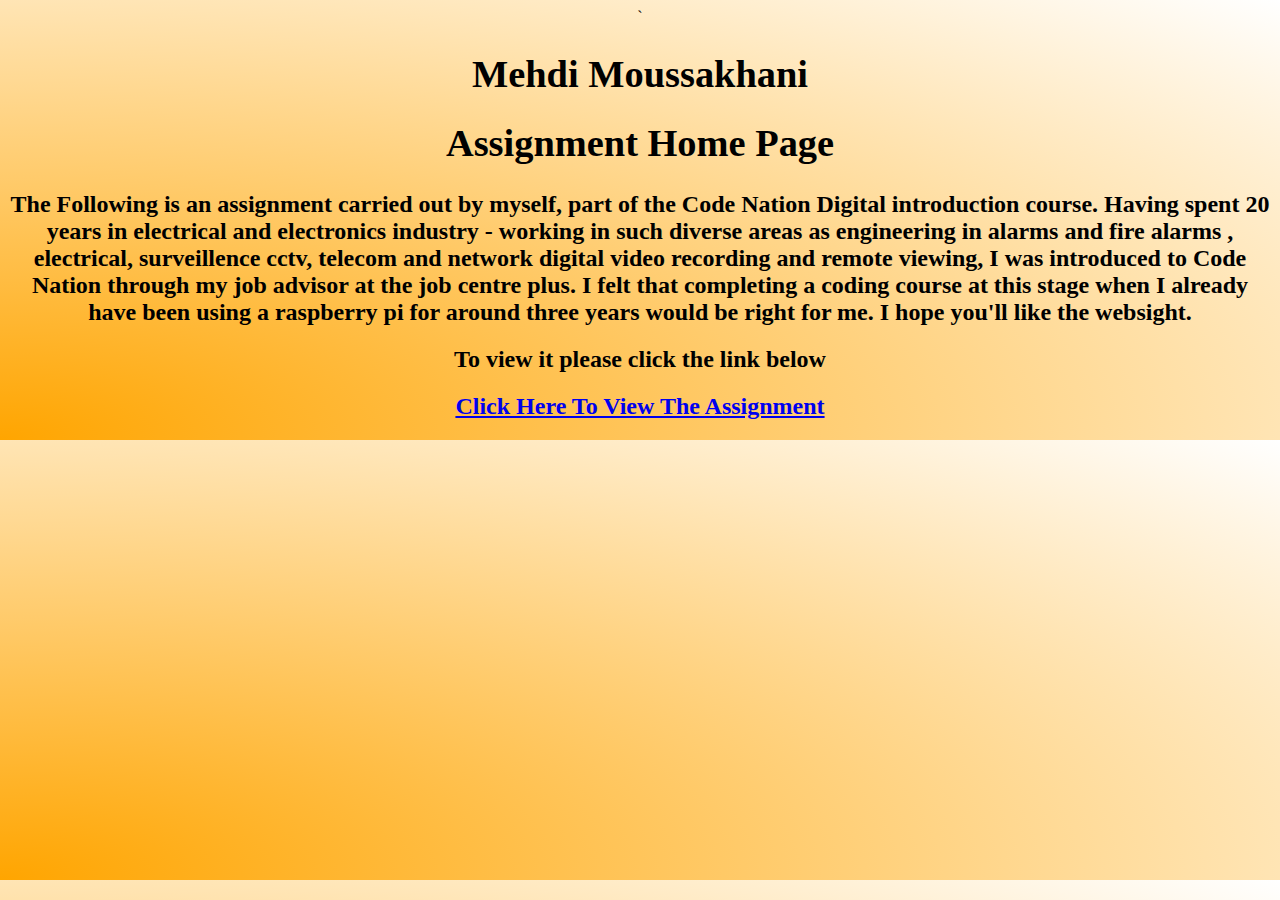
<file: index.html>
<!DOCTYPE html>
<html lang="en">
<head>
        <link rel = "stylesheet" type = "text/css" href = "firstPage.css">

    <meta charset="utf-8">
    <title> INTRODUCTION</title>`
    <div class="two"></div>
    <div class = "three"></div>
    <div class = "four"></div>

</head>
<body class="zero" class="one">
    <h1> Mehdi Moussakhani</h1>
<h1> Assignment Home Page</h1>
<p><h2> <strong>The Following</strong> is an assignment carried out by myself, part of the Code Nation Digital introduction course. 
    Having spent 20 years in electrical and electronics industry - working in such diverse areas as engineering in alarms and fire alarms
    , electrical, surveillence cctv, telecom and network digital video recording and remote viewing, I was introduced to Code Nation through
    my job advisor at the job centre plus. I felt that completing a coding course at this stage when I already have been using a raspberry pi for around three years
    would be right for me. I hope you'll like the websight.</h2></p>

<p><h2> To view it please click the link below</h2></p>
<a href="flexExer.html"><h2> Click Here To View The Assignment</h2></a>
</body>
</html>
</file>
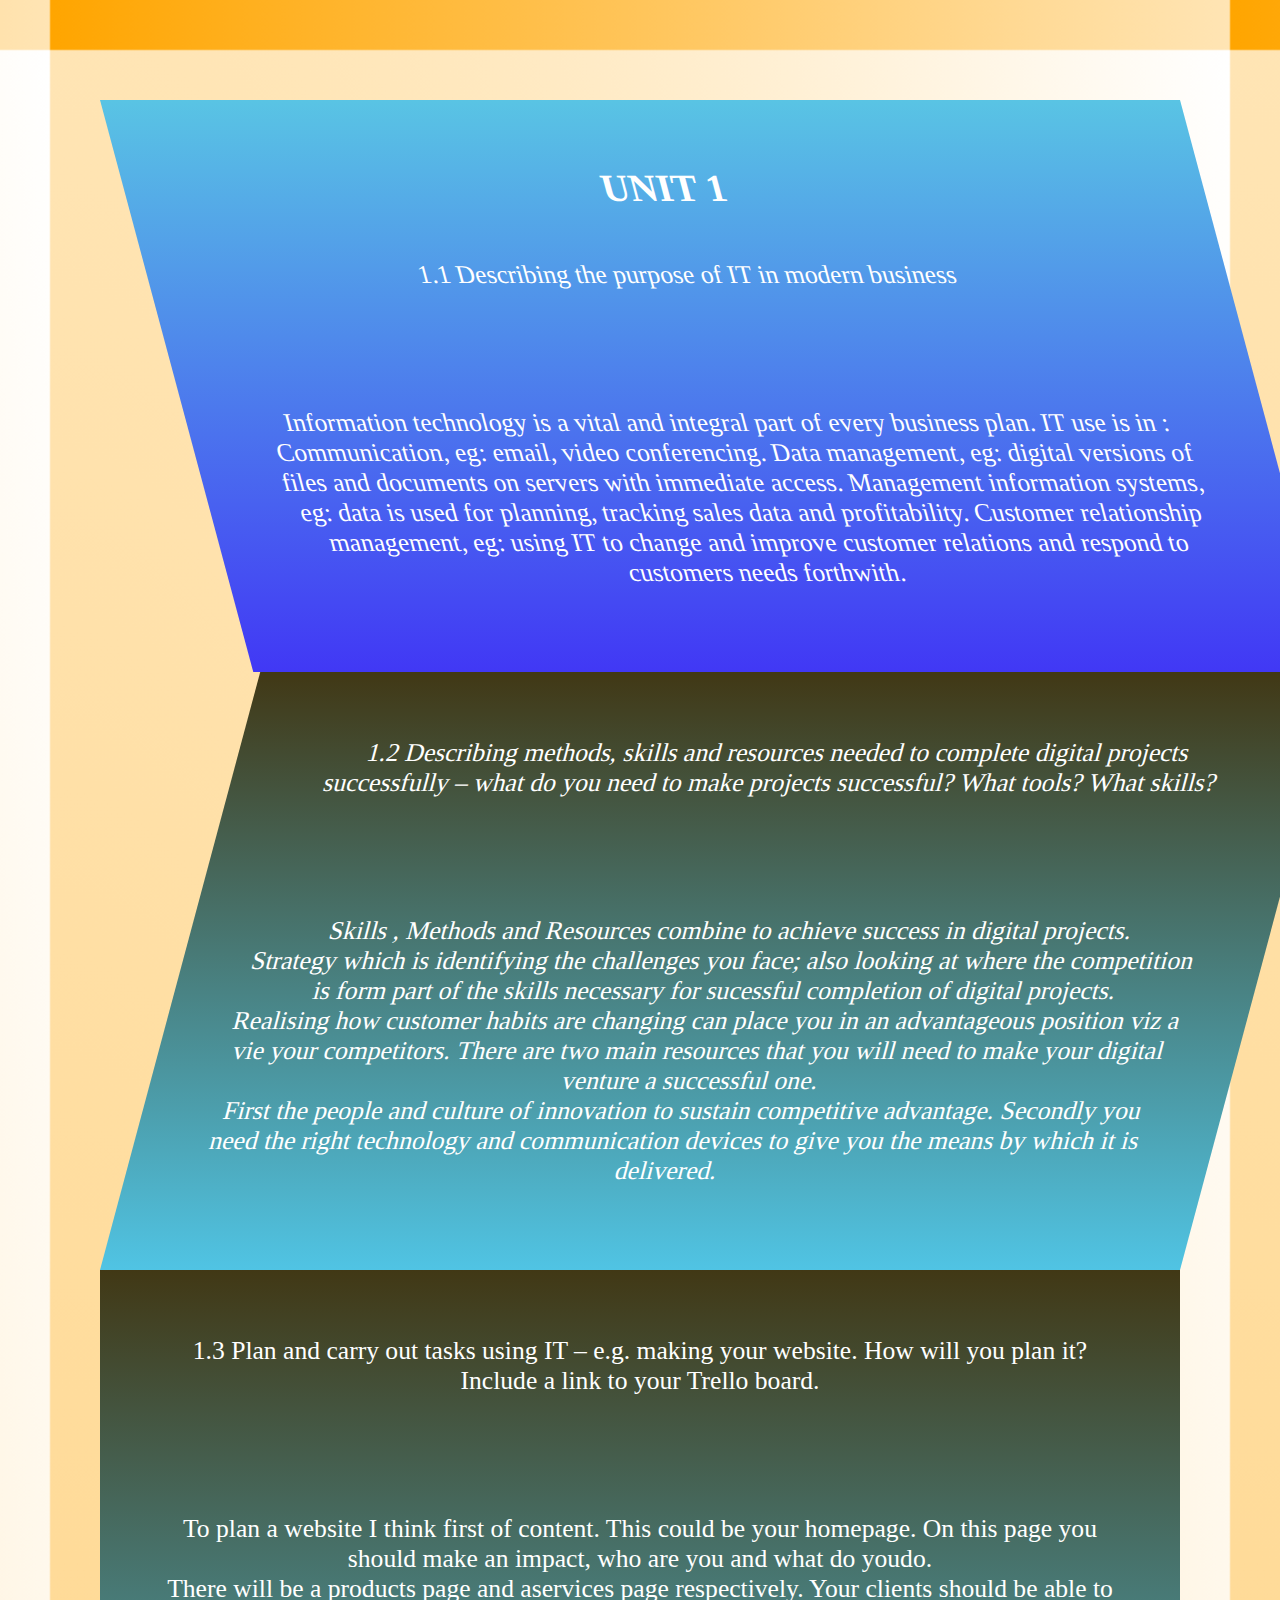
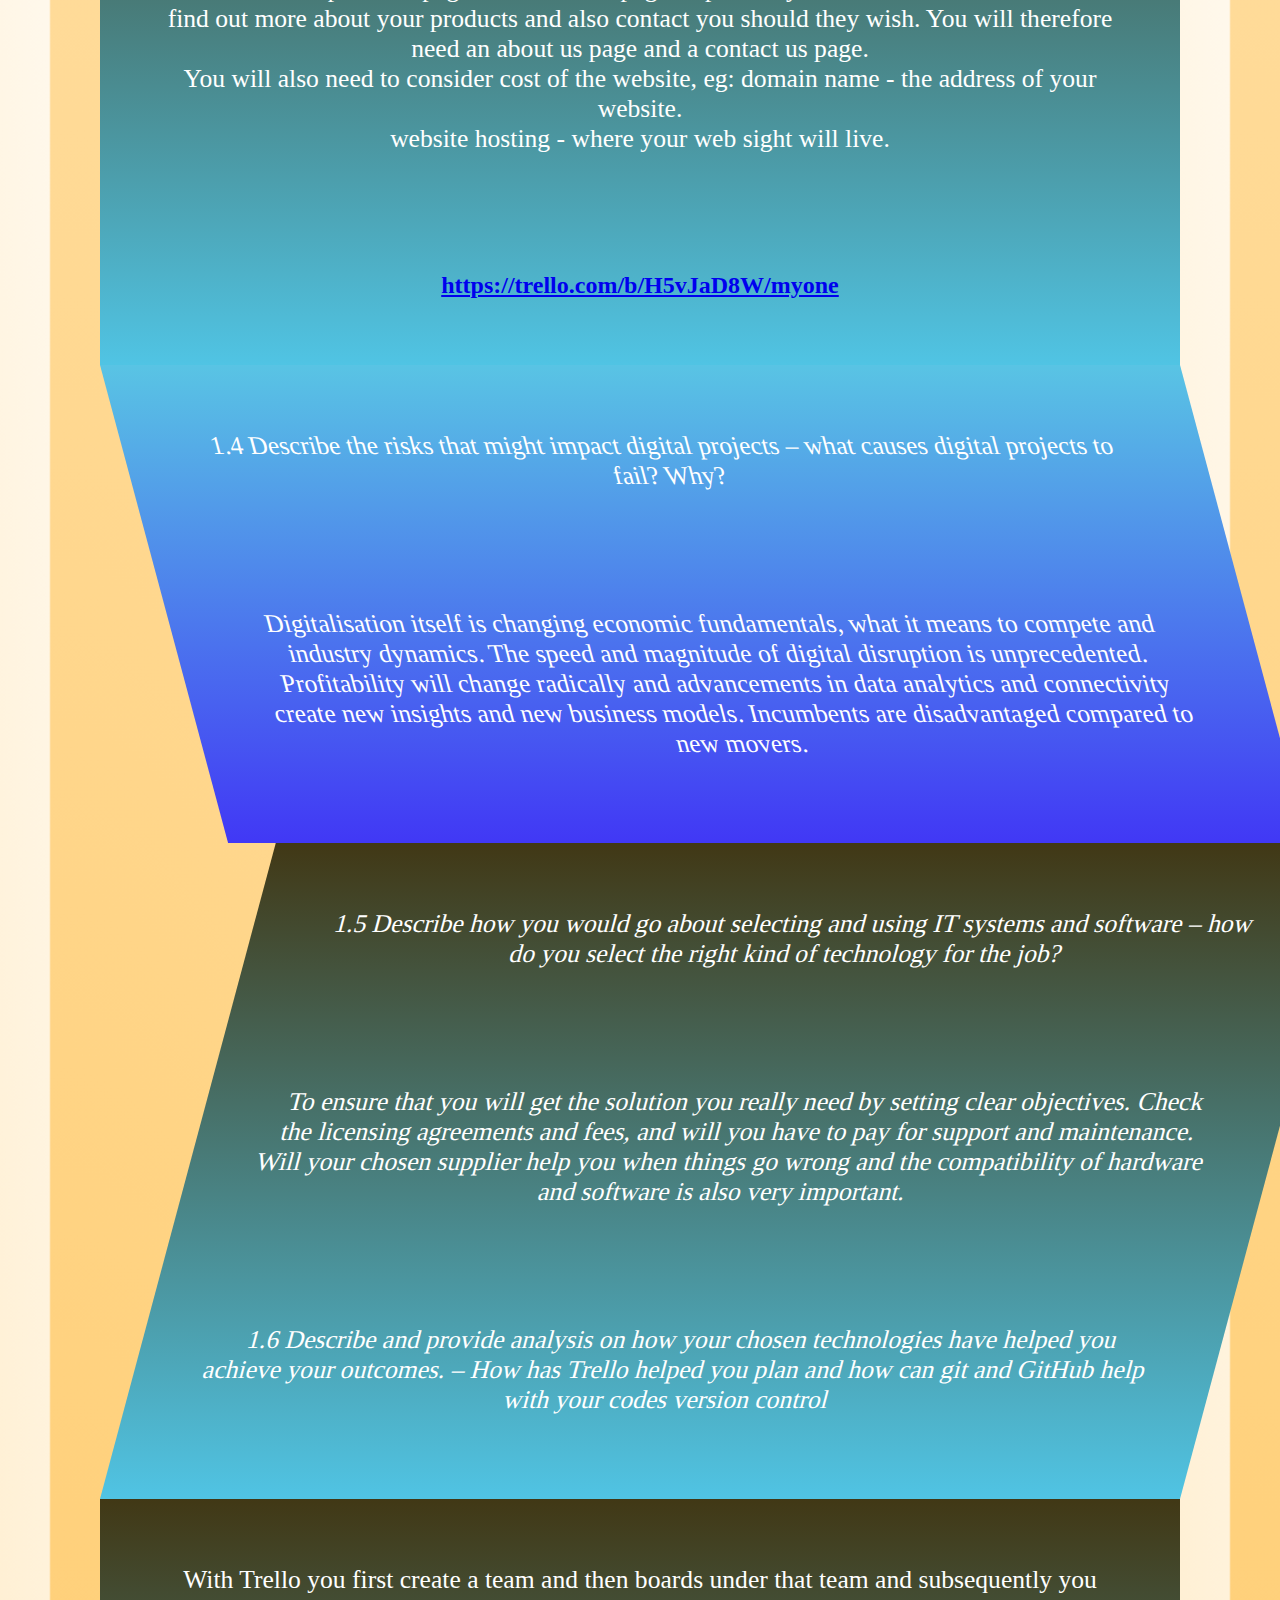
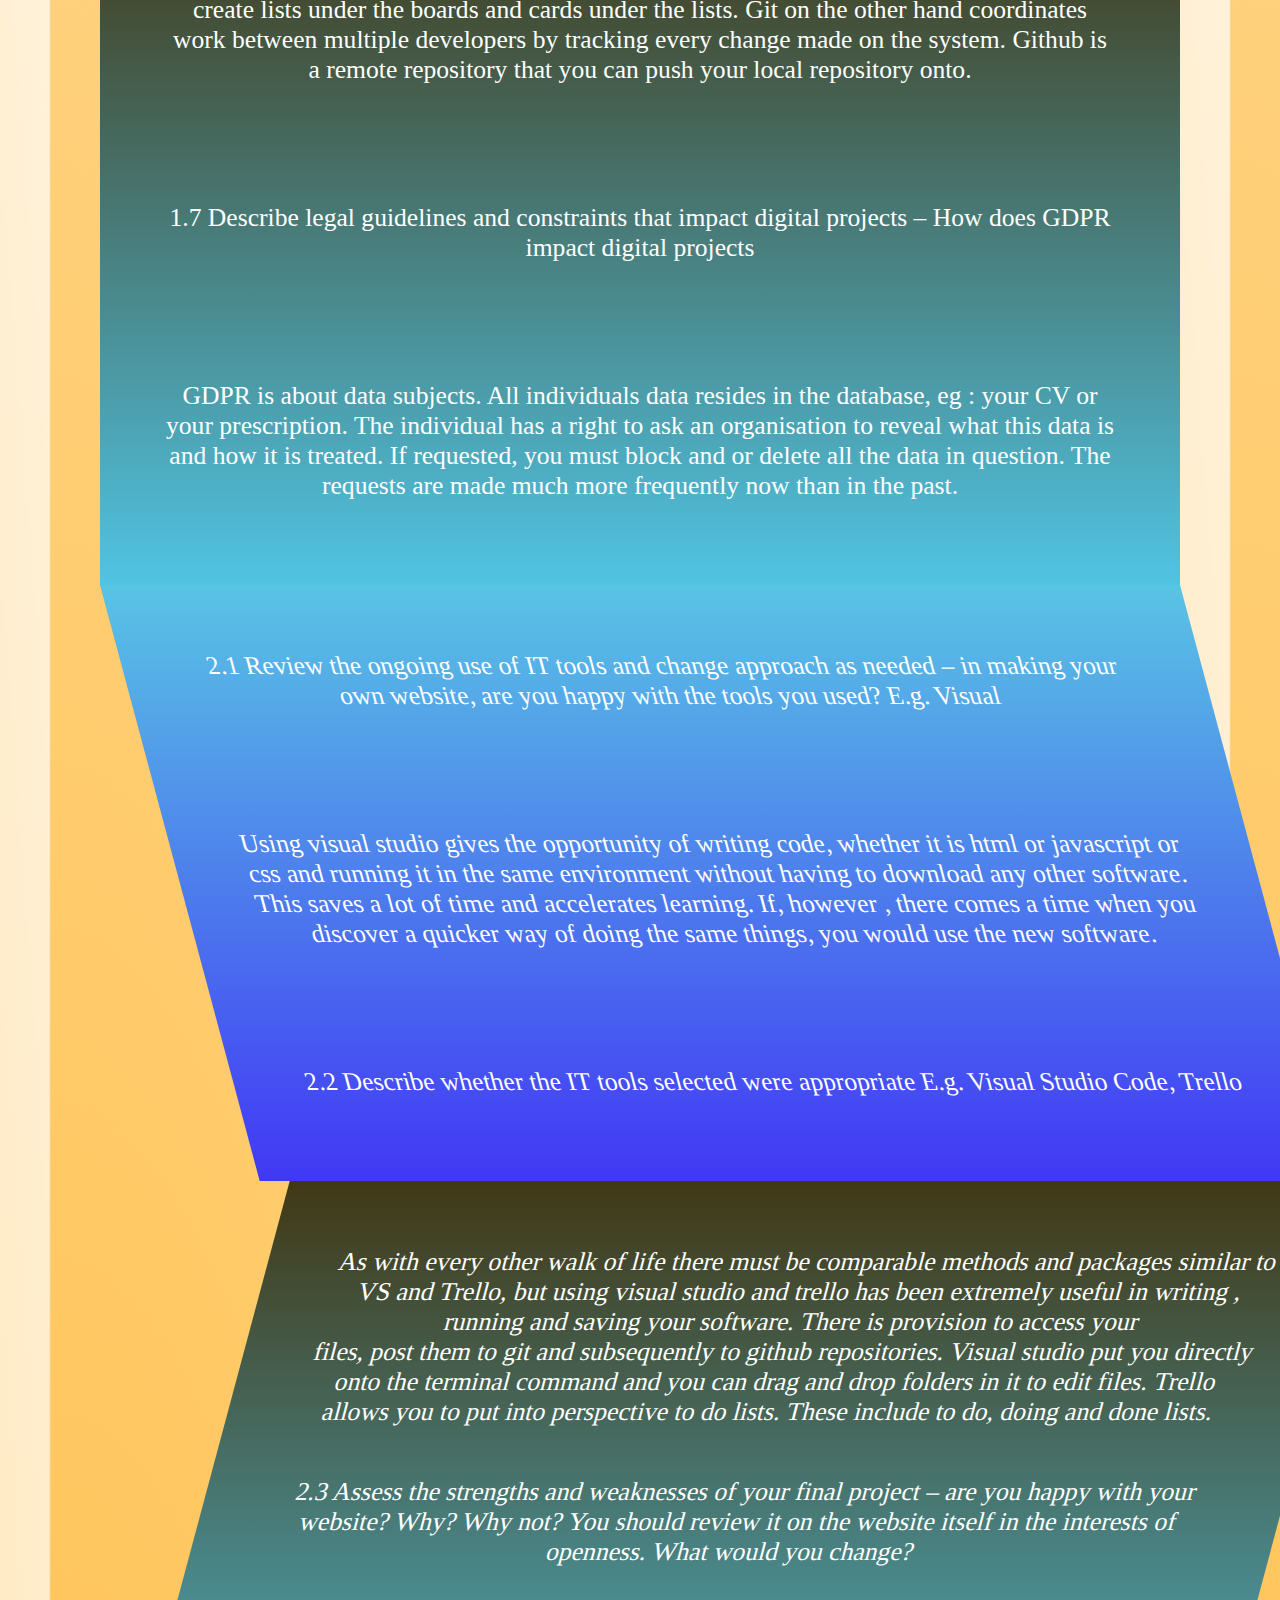
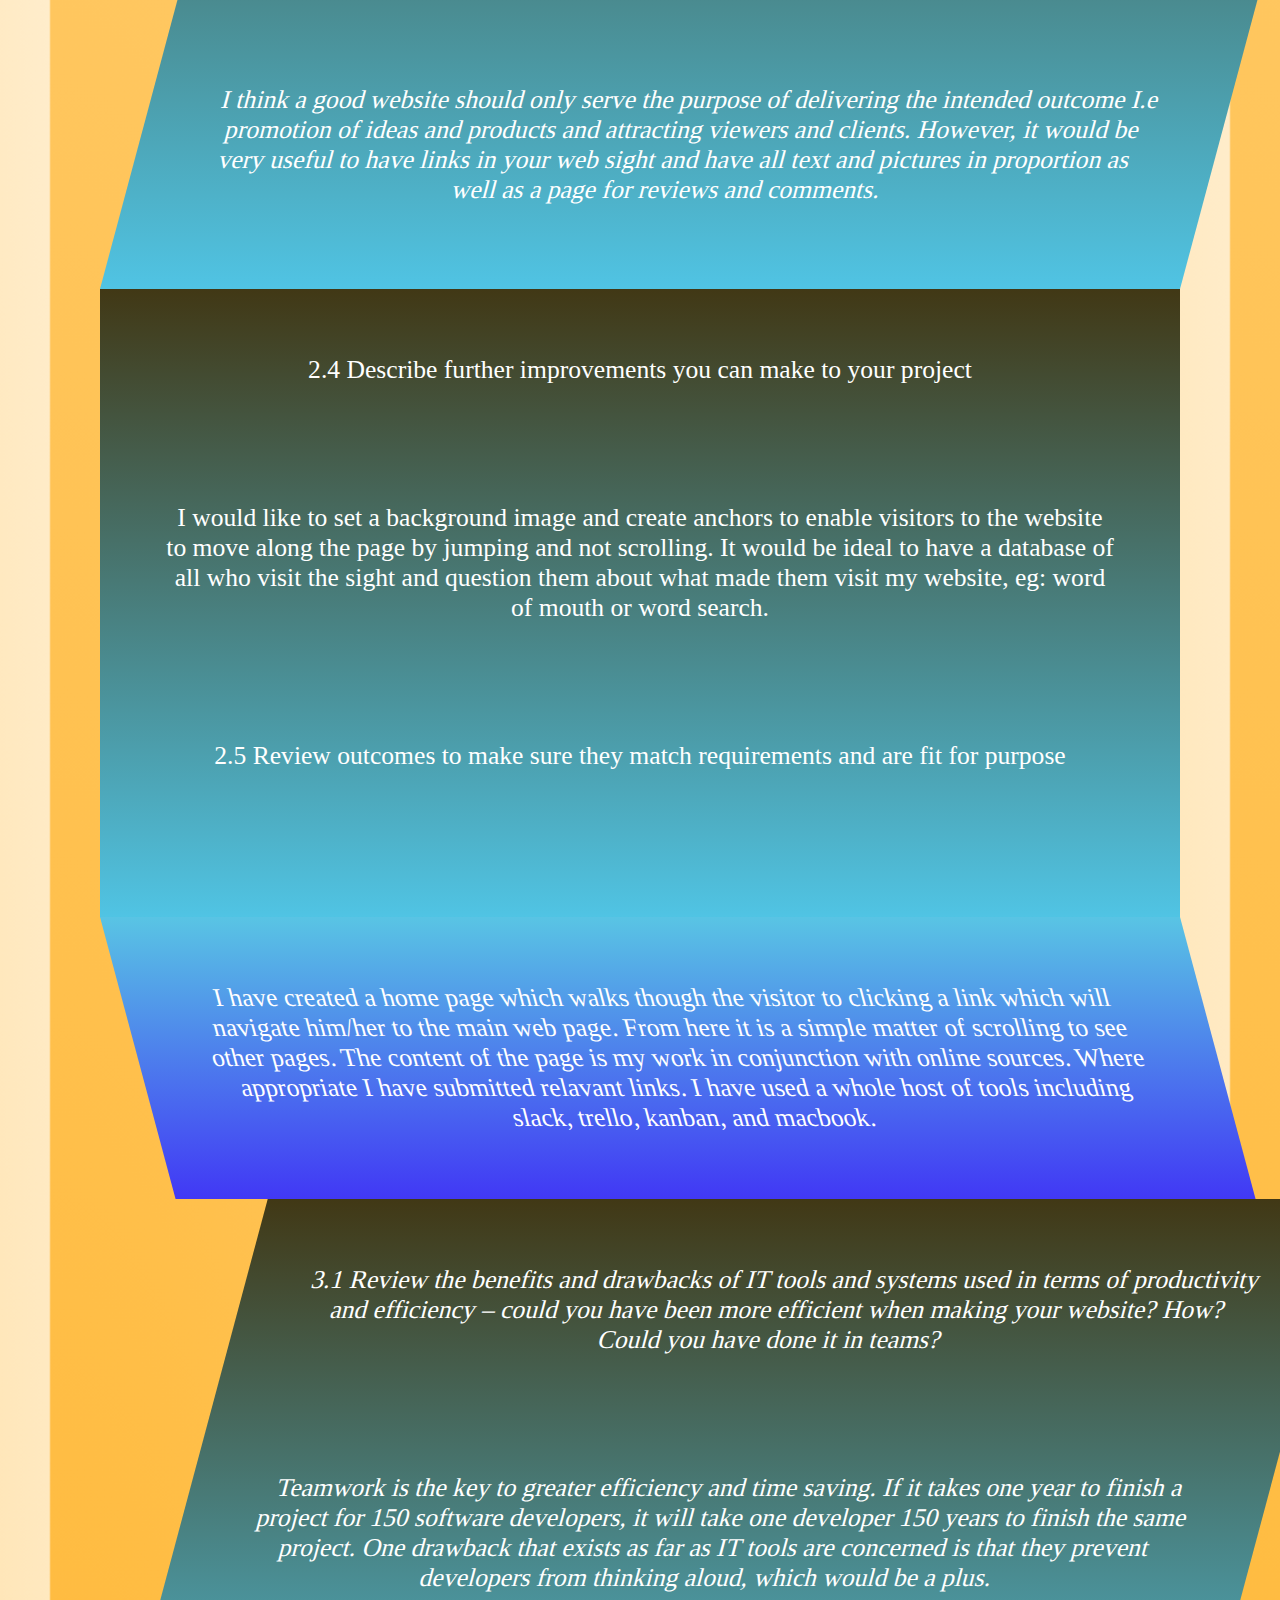
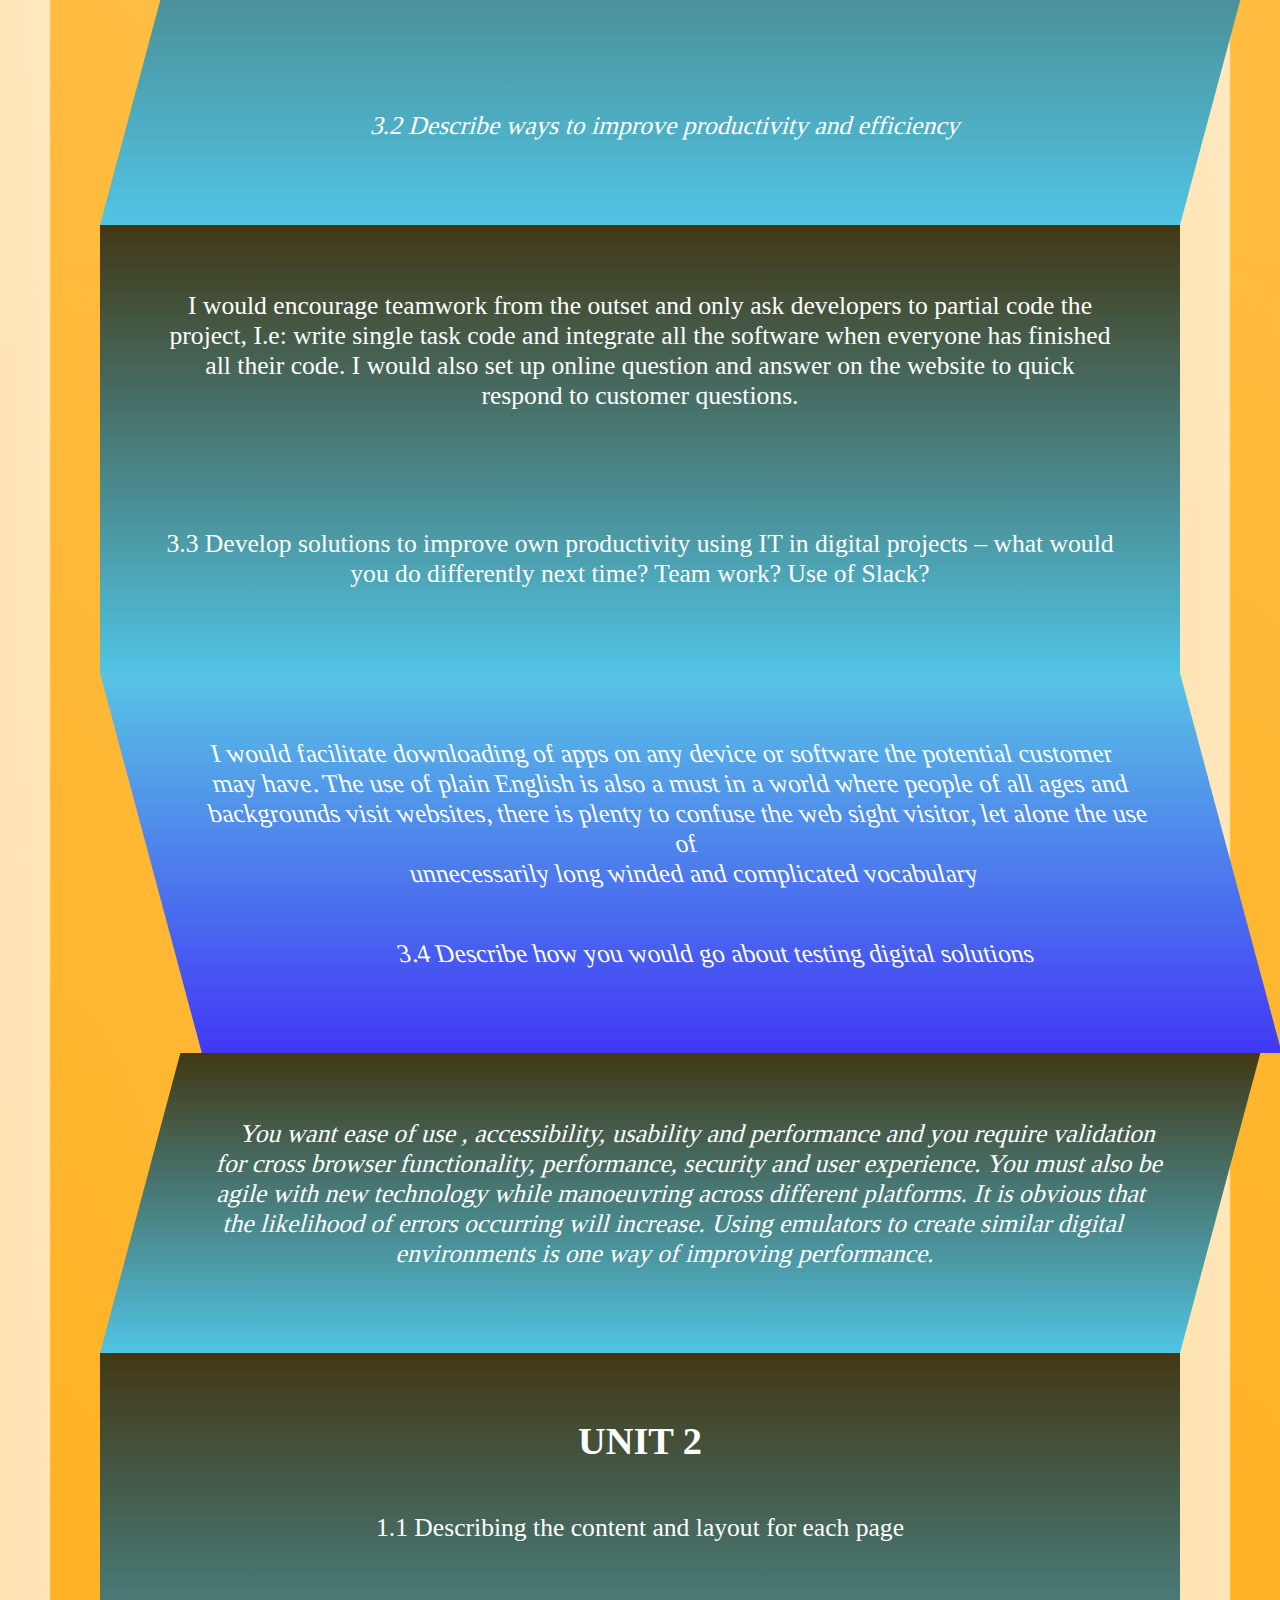
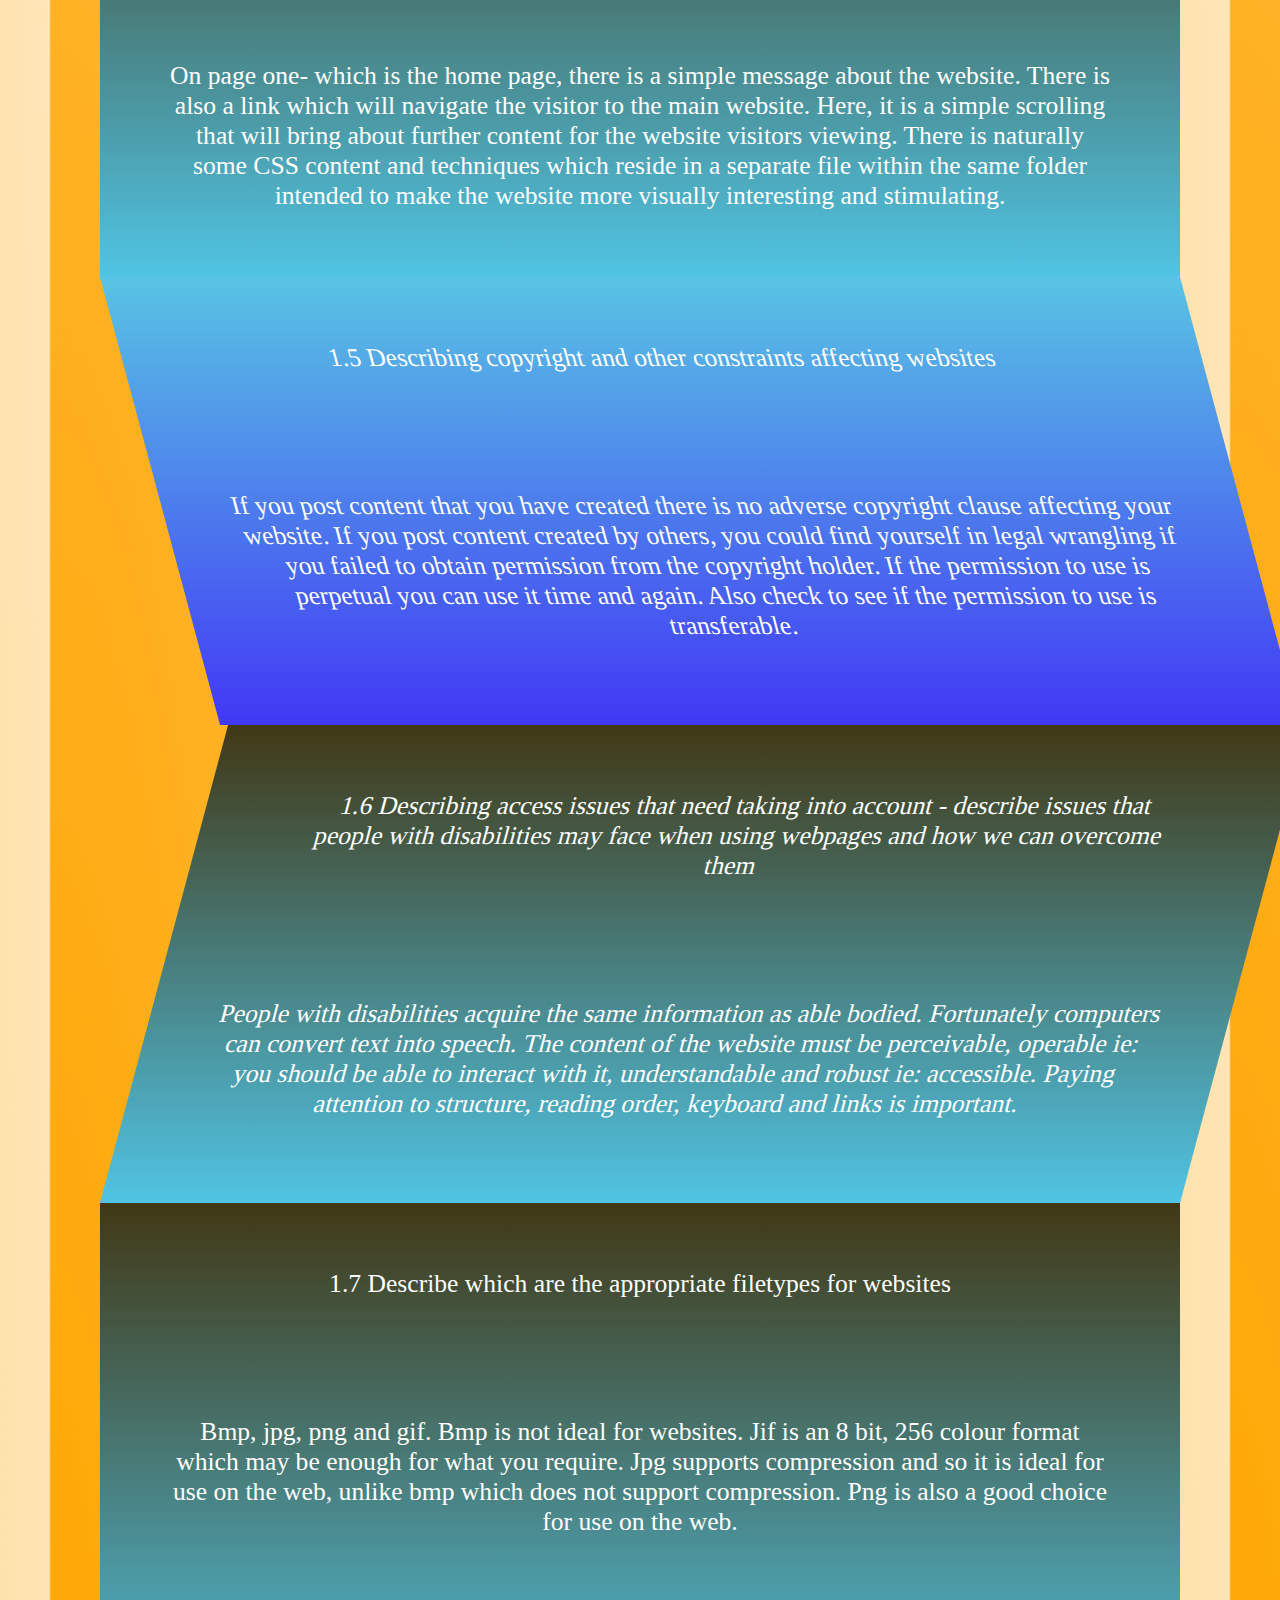
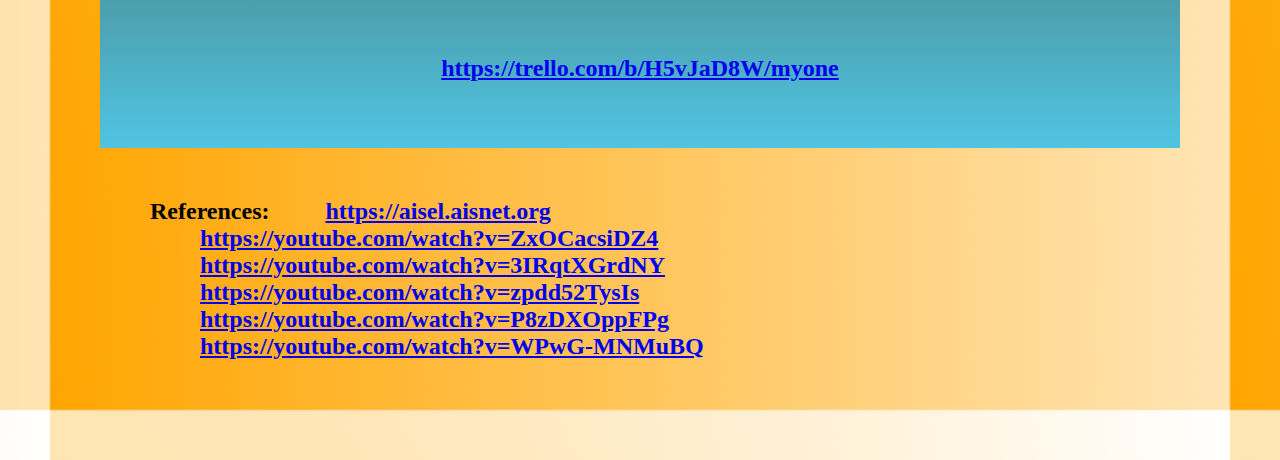
<file: flexExer.html>
<!DOCTYPE html>
<html lang="en">
<head>
	<meta charset="utf-8">
<link rel = "stylesheet" type = "text/css" href = "main1.css">
<title>My Project</title>
</head>
<body class="zero" class="one">


	<div class="two">
                    <h1>UNIT 1</h1>
<p>1.1 Describing the purpose of IT in modern business</p><br>
<p>Information technology is a vital and integral part of every business plan. IT use is in :
Communication, eg: email, video conferencing.
Data management, eg: digital versions of files and documents on servers with immediate access.
Management information systems, eg: data is used for planning, tracking sales data and profitability.
Customer relationship management, eg: using IT to change and improve customer relations and respond to customers needs
   forthwith.</p><br>
</div>

<div class="three">
<p>1.2 Describing methods, skills and resources needed to complete digital projects successfully – what do you need to make projects successful? What tools? What skills?</p><br>


<p>Skills , Methods and Resources combine to achieve success in digital projects.<br>
Strategy which is identifying the challenges you face;
	      also looking at where the competition is form part of the skills necessary for sucessful completion of digital projects.<br>
	      Realising how customer habits are changing can place you in an advantageous position viz a vie your competitors.
There are two main resources that you will need to make your digital venture a successful one.<br> First the people and culture of innovation to sustain competitive advantage.
Secondly you need the right technology and communication devices to give you the means by which it is delivered.</p><br>

</div>

<div class = "four">
<p>1.3 Plan and carry out tasks using IT – e.g. making your website. How will you plan it? Include a link to your Trello board.</p><br>


<p>To plan a website I think first of content. This could be your homepage.
	On this page you should make an impact, who are you and what do youdo.<br>
There will be a products page and aservices page respectively.
Your clients should be able to find out more about your products and also contact you should they wish.
You will therefore need an about us page and a contact us page.<br>

You will also need to consider cost of the website, eg: domain name - the address of your website.<br>
website hosting - where your web sight will live.</p><br>

<h2><a href = "https://trello.com/b/H5vJaD8W/myone">https://trello.com/b/H5vJaD8W/myone</a></h2></div>



<div class = "two">

<p>1.4 Describe the risks that might impact digital projects – what causes digital projects to fail? Why?</p><br>


<p>Digitalisation itself is changing economic fundamentals, what it means to compete and industry dynamics. The speed and magnitude of digital disruption is unprecedented. Profitability will change radically and advancements in data analytics and connectivity create new insights and new business models. Incumbents are disadvantaged compared to new movers.</p><br></div>


<div class = "three">
<p>1.5 Describe how you would go about selecting and using IT systems and software – how do you select the right kind of technology for the job?</p><br>

<p>To ensure that you will get the solution you really need by setting clear objectives. Check the licensing agreements and fees, and will you have to pay for support and maintenance. Will your chosen supplier help you when things go wrong and the compatibility of hardware and software is also very important.</p><br>


<p>1.6 Describe and provide analysis on how your chosen technologies have helped you achieve your outcomes. – How has Trello helped you plan and how can git and GitHub help with your codes version control</p><br></div>


<div class = "four">
<p>With Trello you first create a team and then boards under that team and subsequently you create lists under the boards and cards under the lists. Git on the other hand coordinates work between multiple developers by tracking every change made on the system. Github is a remote repository that you can push your local repository onto.</p><br>

<p>1.7 Describe legal guidelines and constraints that impact digital projects – How does GDPR impact digital projects</p><br>

<p>GDPR is about data subjects. All individuals data resides in the database, eg : your CV or your prescription. The individual has a right to ask an organisation to reveal what this data is and how it is treated. If requested, you must block and or delete all the data in question. The requests are made much more frequently now than in the past.</p><br>
	
</div>

<div class = "two">

	<p>2.1 Review the ongoing use of IT tools and change approach as needed – in making your own website, are you happy with the tools you used? E.g. Visual</p><br>


<p>Using visual studio gives the opportunity of writing code, whether it is html or javascript or css and running it in the same environment without having to download any other software. This saves a lot of time and accelerates learning. If, however , there comes a time when you discover a quicker way of doing the same things, you would use the new software.</p><br>


<p>2.2 Describe whether the IT tools selected were appropriate E.g. Visual Studio Code, Trello</p><br></div>

<div class = "three">
<p>As with every other walk of life there must be comparable methods and packages similar to VS and Trello, but using visual studio and trello has been extremely useful in writing , running and saving your software. There is provision to access your<br>
files, post them to git and subsequently to github repositories. Visual studio put you directly onto the terminal command and you can drag and drop folders in it to edit files. Trello allows you to put into perspective to do lists. These include to do, doing and done lists.</p>

<p>2.3 Assess the strengths and weaknesses of your final project – are you happy with your website? Why? Why not? You should review it on the website itself in the interests of openness. What would you change?</p><br>


<p>I think a good website should only serve the purpose of delivering the intended outcome I.e promotion of ideas and products and attracting viewers and clients. However, it would be very useful to have links in your web sight and have all text and pictures in proportion as well as a page for reviews and comments.</p><br></div>


<div class = "four">
<p>2.4 Describe further improvements you can make to your project</p><br>

<p>I would like to set a background image and create anchors to enable visitors to the website to move along the page by jumping and not scrolling. It would be ideal to have a database of all who visit the sight and question them about what made them visit my website, eg: word of mouth or word search.</p><br>

<p>2.5 Review outcomes to make sure they match requirements and are fit for purpose<p><br>
</div>

<div class="two">
<p>I have created a home page which walks though the visitor to clicking a link which will navigate him/her to the main web page. From here it is a simple matter of scrolling to see other pages. The content of the page is my work in conjunction with online sources. Where appropriate I have submitted relavant links. I have used a whole host of tools including slack, trello, kanban, and macbook.</p>
</div>

<div class = "three">
<p>3.1 Review the benefits and drawbacks of IT tools and systems used in terms of productivity and efficiency – could you have been more efficient when making your website? How? Could you have done it in teams?</p><br>

<p>Teamwork is the key to greater efficiency and time saving. If it takes one year to finish a project for 150 software developers, it will take one developer 150 years to finish the same project. One drawback that exists as far as IT tools are concerned is that they prevent developers from thinking aloud, which would be a plus.</p><br>


<p>3.2 Describe ways to improve productivity and efficiency</p><br>
</div>

<div class = "four">
<p>I would encourage teamwork from the outset and only ask developers to partial code the project, I.e: write single task code and  integrate all the software when everyone has finished all their code. I would also set up online question and answer on the website to quick respond to customer questions.</p><br>

<p>3.3 Develop solutions to improve own productivity using IT in digital projects – what would you do differently next time? Team work? Use of Slack?</p><br></div>

<div class = "two">

<p>I would facilitate downloading of apps on any device or software the potential customer may have. The use of plain English is also a must in a world where people of all ages and backgrounds visit websites, there is plenty to confuse the web sight visitor, let alone the use of <br>
	unnecessarily long winded and complicated vocabulary<br></p>

<p>3.4 Describe how you would go about testing digital solutions</p><br>
</div>


<div class = "three">
<p>You want ease of use , accessibility, usability and performance and you require validation for cross browser functionality, performance, security and user experience. You must also be agile with new technology while manoeuvring across different platforms. It is obvious that the likelihood of errors occurring will increase. Using emulators to create similar digital environments is one way of improving performance.</p><br></div>


<div class = "four">

                 <h1>UNIT 2</h1>       

<p> 1.1 Describing the content and layout for each page</p><br>

<p>
	On page one- which is the home page, there is a simple message about the website. There is also a link which will navigate the visitor to the main website. Here, it is a simple scrolling that will bring about further content for the website visitors viewing. There is naturally some CSS content and techniques which reside in a separate file within the same folder intended to make the website more visually interesting and stimulating.
</p>
</div>






<div class="two">
<p> 1.5 Describing copyright and other constraints affecting websites</p><br>

<p> If you post content that you have created there is no adverse copyright clause affecting your website. If you post content created by others, you could find yourself in legal wrangling if you failed to obtain permission from the copyright holder. If the permission to use is perpetual you can use it time and again. Also check to see if the permission to use is transferable.</p><br>
</div>


<div class = "three">
<p> 1.6 Describing access issues that need taking into account - describe issues that<br>


 people with disabilities may face when using webpages and how we can overcome<br>
 them</p><br>

<p> People with disabilities acquire the same information as able bodied. Fortunately computers can convert text into speech. The content of the website must be perceivable, operable ie: you should be able to interact with it, understandable and robust ie: accessible. Paying attention to structure, reading order, keyboard and links is important.</p><br>
</div>

<div class = "four">
<p> 1.7 Describe which are the appropriate filetypes for websites</p><br>

<p> Bmp, jpg, png and gif. Bmp is not ideal for websites. Jif is an 8 bit, 256 colour format which may be enough for what you require. Jpg supports compression and so it is ideal for use on the web, unlike bmp which does not support compression. Png is also a good choice for use on the web. </p><br>
<h2><a href = "https://trello.com/b/H5vJaD8W/myone">https://trello.com/b/H5vJaD8W/myone</a></h2></div>

<h2>References:  
<a href = "https://aisel.aisnet.org">https://aisel.aisnet.org</a><br>
<a href = "https://youtube.com/watch?v=ZxOCacsiDZ4">https://youtube.com/watch?v=ZxOCacsiDZ4</a><br>
<a href = "https://youtube.com/watch?v=3IRqtXGrdNY">https://youtube.com/watch?v=3IRqtXGrdNY</a><br>
<a href = "https://youtube.com/watch?v=zpdd52TysIs">https://youtube.com/watch?v=zpdd52TysIs</a><br>
<a href = "https://youtube.com/watch?v=P8zDXOppFPg">https://youtube.com/watch?v=P8zDXOppFPg</a><br>
<a href = "https://youtube.com/watch?v=WPwG-MNMuBQ">https://youtube.com/watch?v=WPwG-MNMuBQ</a><br>
</h2>
</div>
</body>
</html>
</file>
<file: firstPage.css>
.zero{
background-image: radial-gradient(
    at bottom left,
    orange,
    white
);
text-align: center;
}
.one{
    background-image: radial-gradient(
        at bottom right,
        orange,
        white
    );
}
h1{
    font-size: 3vw;
    font-family: fantasy;
}
h2{
    font-family: fantasy;
}
</file>
<file: main1.css>
p{
    font-family: cursive;
    font-size: 2vw;
}
* {
    box-sizing: border-box;
    margin: 50px;
}
div {
/*width: 850%;
height: 30rem; */
background: linear-gradient(#413815 0%, #50c4e4 100%);
padding: 1rem;
color: white;
margin: 0 auto;
text-align: center;
}
.two{
    background: linear-gradient(#59c4e4 0%, #4138f5 100%);
    transform-origin: top right;
    transform:  skew(15deg);
}

.three{
    transform-origin: bottom right;
    transform: skew(345deg);
}

.four{
background: linear-gradient(#59c4e4 0%, #4138f5 100%;)

}
.zero{
background-image: radial-gradient(
    at bottom left,
    orange,
    white
);
}
.one{
    background-image: radial-gradient(
        at bottom right,
        orange,
        white
    );
}
h1{
    font-size: 3vw;
}
</file>
